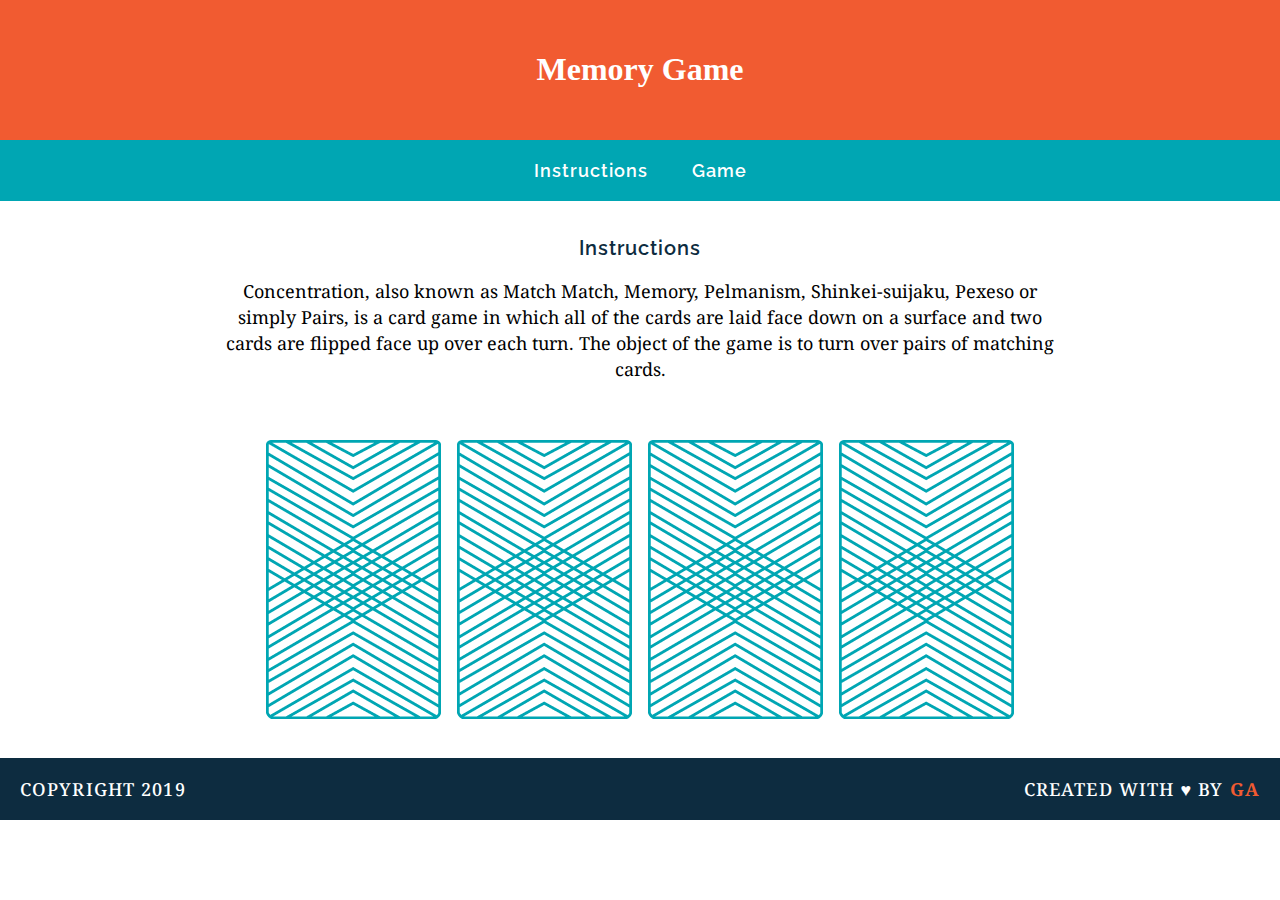
<file: memory_game/index.html>
<!DOCTYPE html>
<html>
<head>
	<link href="https://fonts.googleapis.com/css?family=Droid+Serif|Raleway:400,500,600,700" rel="stylesheet">
	<link href="css/style.css" rel="stylesheet" type="text/css">
	<title>Memory Card Game</title>
</head>
<body>
<header>
<h1>Memory Game</h1>
</header>
<nav>
<a href="#">Instructions</a>
<a href="#">Game</a>
</nav>
<main>
<h2>Instructions</h2>
	<p>Concentration, also known as Match Match, Memory, Pelmanism, Shinkei-suijaku, Pexeso or simply Pairs, is a card game in which all of the cards are laid face down on a surface and two cards are flipped face up over each turn. The object of the game is to turn over pairs of matching cards.</p>
<div id="game-board" class="board clearfix"></div>
</main>
<footer class="clearfix">
<p class="copyright">Copyright 2019</p>
<p class="message">Created with &hearts; by <span class="name">GA</span></p>
</footer>
<script src="js/main.js"></script>
</body>
</html>
</file>
<file: memory_game/css/style.css>
<!DOCTYPE CSS>
h1 {
font-family: "Raleway", sans-serif;
font-weight:400;
font-size:45px;
letter-spacing:1px;
color:#0D2C40;
margin:0;
}
h2 {
	font-family: "Raleway", sans-serif;
	Color:#0D2C40;
	letter-spacing:1px;
	font-weight:600;
	font-size:20px;
}

p {
font-family: "Droid Serif", serif;
line-height: 26px;
font-size: 18px;
}
body {
	margin: 0;
	text-align: center;
}
a {
	font-family: "Raleway", sans-serif;
	color:#FFFFFF;
	letter-spacing:1px;
	font-size:18px;
	font-weight:600;
	text-decoration: none;
	margin: 0 20px;
	border-bottom:2px solid transparent;
}
a:hover {
border-color:white;
}
header {
	background-color: #F15B31;
	color: #FFFFFF;
	padding: 30px 20px;
}
nav {
	background-color: #00A6B3;
	color: #FFFFFF;
	padding: 20px 0;
}
main {
	width:850px ;
	margin: 35px auto;
}

img {
	margin: 40px 8px 0px 8px;
}
footer {
	text-transform:uppercase;
	padding:0 20px;
	background:#0D2C40;
	color:white;
	font-size:14px;
	letter-spacing:.08em;
	font-weight:500;
}
.copyright {
	float:left;
}
.message {
	float:right;
}
.clearfix:after {
visibility: hidden;
display: block;
content: " ";
clear: both;
height: 0;
font-size: 0;
}
.name {
	color:#F15B31;
	font-weight:700;
}
</file>
